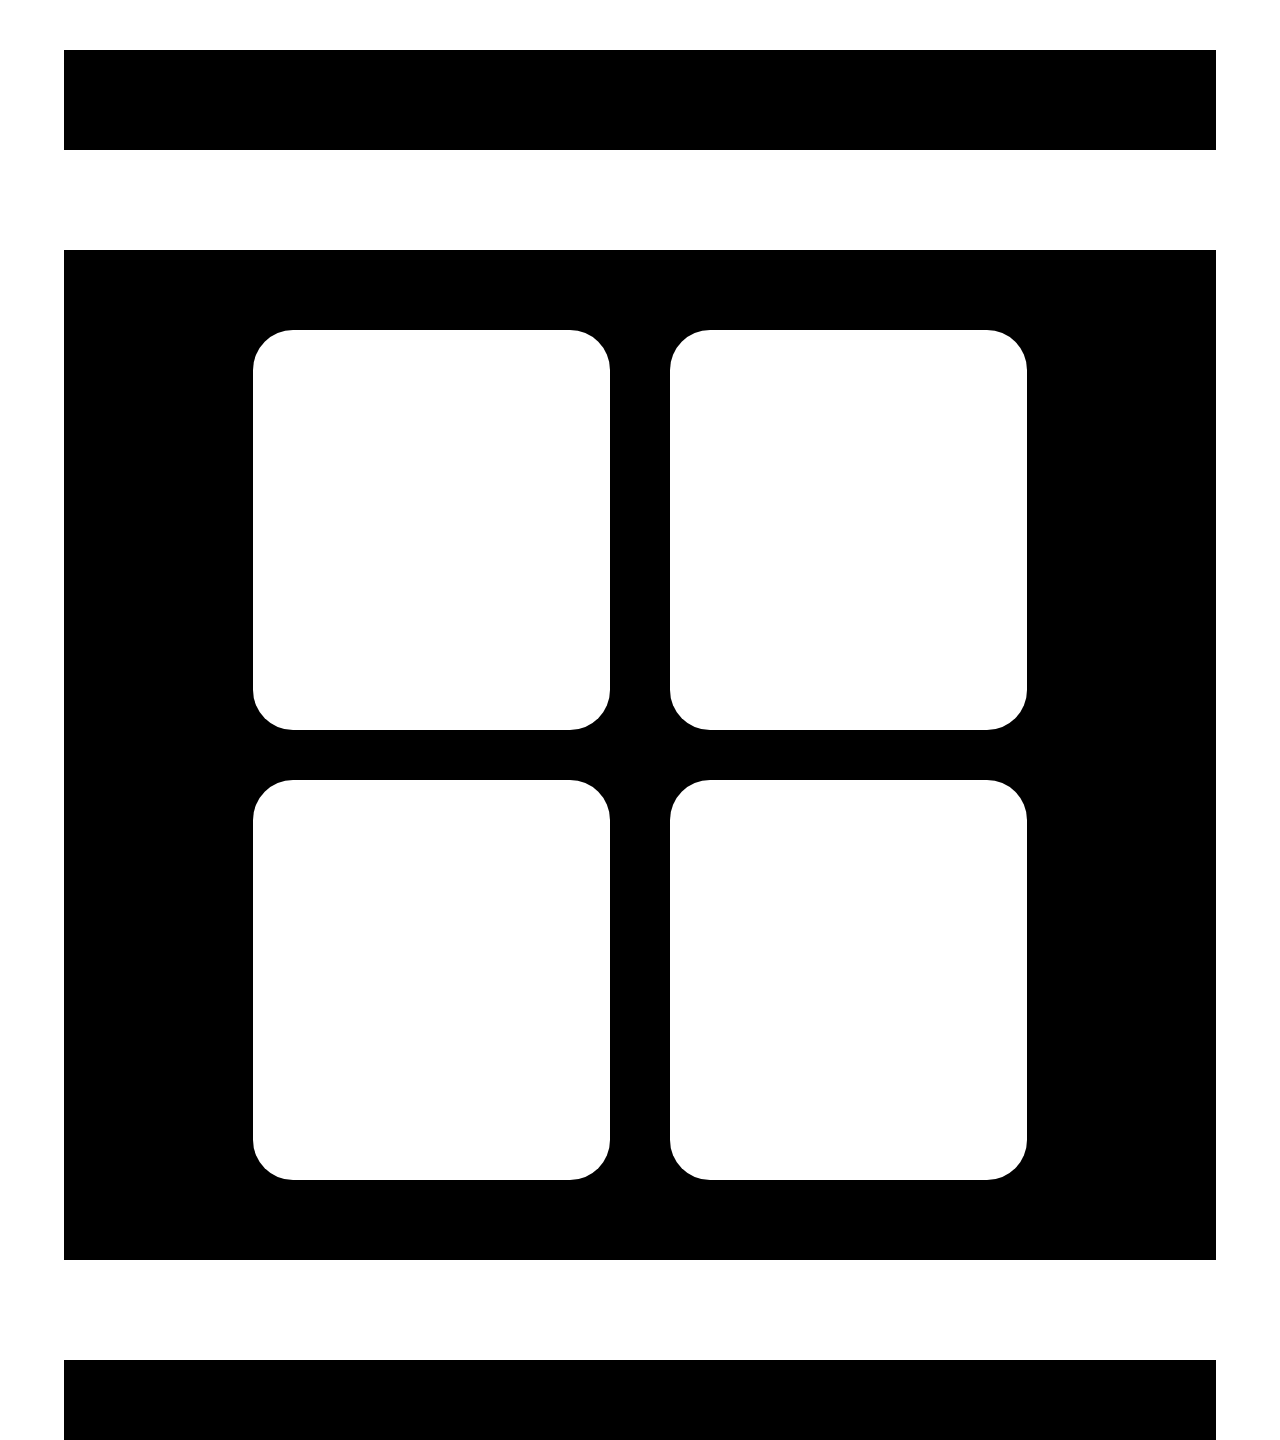
<file: index.html>
<!DOCTYPE html>
<html lang="en">
  <head>
    <meta charset="UTF-8" />
    <meta http-equiv="X-UA-Compatible" content="IE=edge" />
    <meta name="viewport" content="width=device-width, initial-scale=1.0" />
    <link rel="stylesheet" href="layouts.css">
    <title>Layouts</title>
  </head>
  <body>
    <div class="header">HEADER</div>

    <div class="cardBox">
      <div class="cardRow">
        <div class="card"></div>
        <div class="card"></div>
      </div>
      <div class="cardRow">
        <div class="card"></div>
        <div class="card"></div>
      </div>
    </div>

    <div class="footer"></div>
  </body>
</html>
</file>
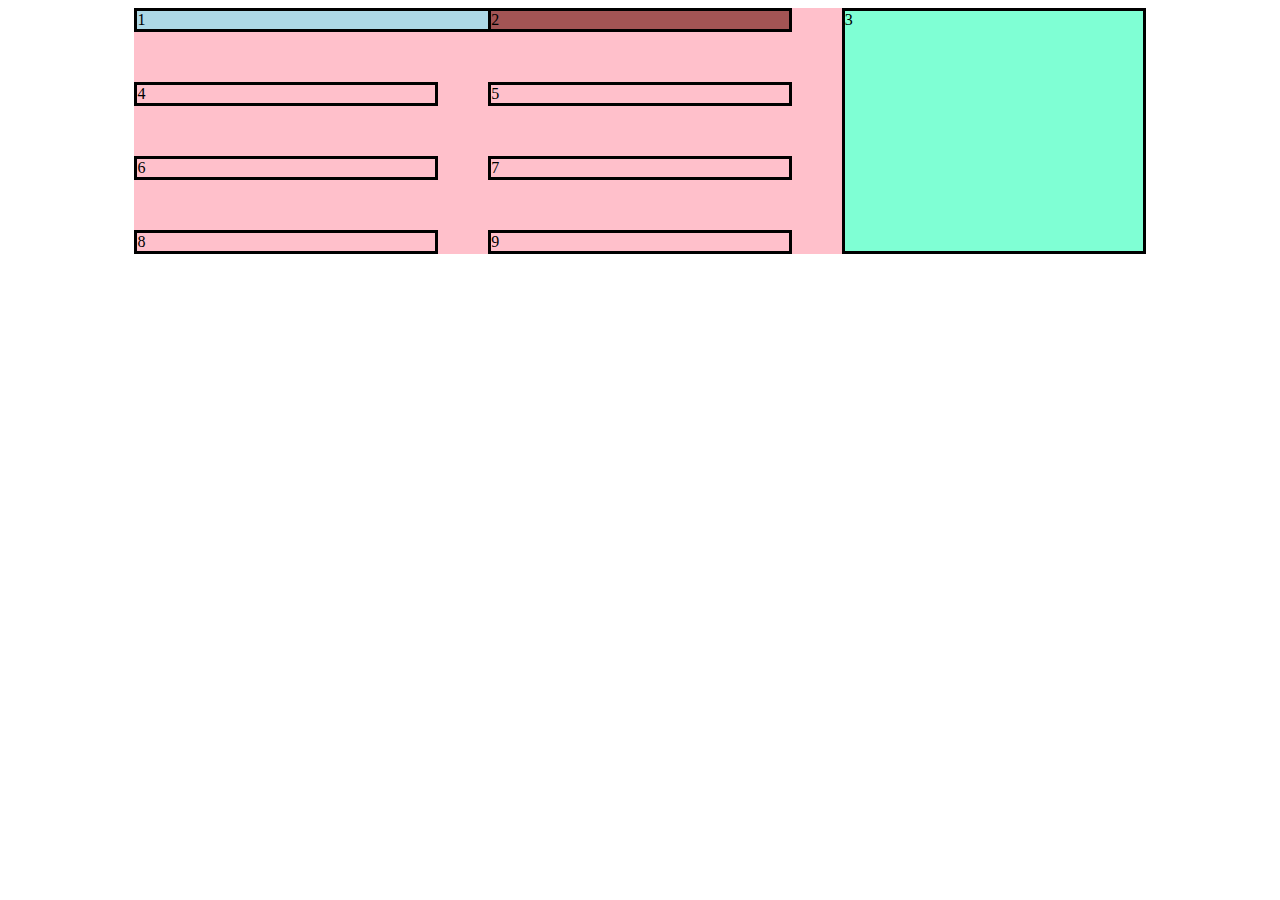
<file: grid.html>
<!DOCTYPE html>
<html lang="en">
<head>
    <meta charset="UTF-8">
    <meta http-equiv="X-UA-Compatible" content="IE=edge">
    <meta name="viewport" content="width=device-width, initial-scale=1.0">
    <link rel="stylesheet" href="grid.css">
    <title>GRIDS</title>
</head>
<body>
    <div class="container">
        <div class="item1">1</div>
        <div class="item2">2</div>
        <div class="item3">3</div>
        <div class="item4">4</div>
        <div class="item5">5</div>
        <div class="item6">6</div>
        <div class="item7">7</div>
        <div class="item8">8</div>
        <div class="item9">9</div>
      </div>
</body>
</html>
</file>
<file: layouts.css>
*{
    padding: 0;
    margin: 0;
    box-sizing: border-box;
}

body {
    display: flex;
    flex-direction: column;
    align-items: center;
}

.header{
    width: 90%;
    background-color: black;
    height: 100px;
    margin-top: 50px;
}

.cardBox{
    padding: 80px;
    margin-top: 100px;
    width: 90%;
    background-color: black;
    /* height: 500px; */
    display: flex;
    flex-direction: column;
    gap: 50px;
    justify-content: space-evenly;
    align-items: center;
}

.cardRow{

    width: 90%;
    display: flex;
    justify-content: space-evenly;
}

.card{
    background-color: white;
    width: 40%;
    height: 400px;
    border-radius: 40px;
}

.footer{
    margin-top: 100px;
    background-color: black;
    width: 90%;
    height: 80px;
}
</file>
<file: grid.css>
*{
    padding: 0;

}

body{
    display: flex;
    justify-content: center;
    align-items: center;
}

.container{
    display: grid;
    column-gap: 50px;
    row-gap: 50px;
    background-color: pink;
    width: 80%;
    grid-template-columns: 12;
}

.container div{
    border: solid;
}

.item1 {
    background-color: lightblue;
    grid-column-start: 1;
    grid-column-end: 3;
    grid-row-start: 1;
  }

  .item2 {
    background-color: rgb(162, 84, 84);
    grid-column-start: 2;
    grid-column-end: 3;
    grid-row-start: 1;
  }

  .item3 {
    background-color: aquamarine;
    grid-row-start: 1;
    grid-row-end: 5;
  }
</file>
